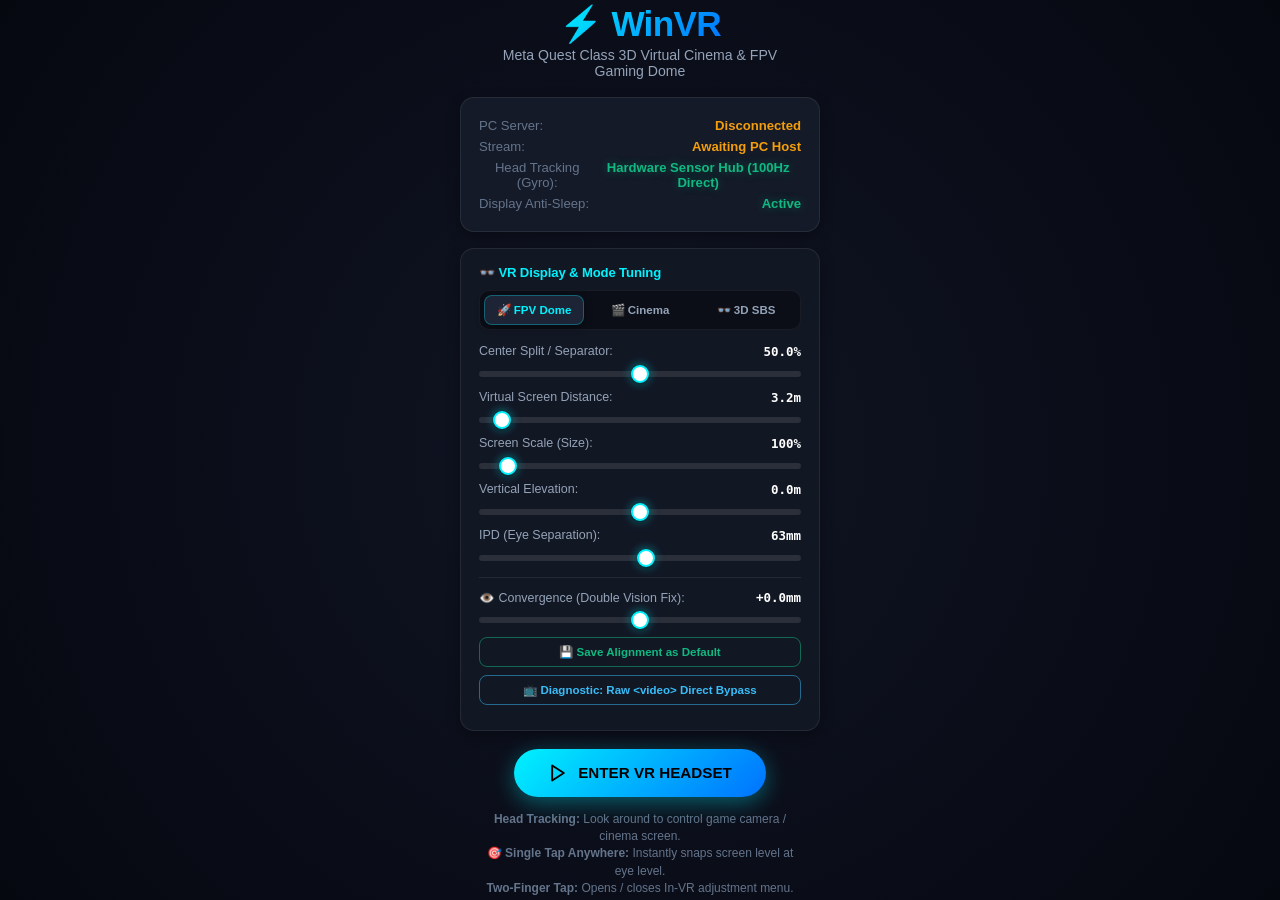
<file: web/vr.html>
<!DOCTYPE html>
<html lang="en">
<head>
    <meta charset="UTF-8">
    <meta name="viewport" content="width=device-width, initial-scale=1.0, maximum-scale=1.0, user-scalable=no, viewport-fit=cover">
    <title>WinVR Mobile - Virtual Reality Display</title>
    <link rel="stylesheet" href="vr.css">
</head>
<body>
    <canvas id="vrCanvas"></canvas>

    <!-- Active Video elements kept in DOM to permanently prevent mobile screen timeout -->
    <video id="remoteVideo" autoplay playsinline muted></video>
    <video id="wakeVideo" playsinline muted loop></video>
    <audio id="remoteAudio" autoplay></audio>

    <!-- Raw Video Direct Bypass Notification / Tap to Exit Banner -->
    <div id="rawBypassBanner">
        <span>📺 Raw &lt;video&gt; Direct Bypass Active (Tap to Return to WebGL VR)</span>
    </div>

    <div id="centerDivider"></div>

    <!-- On-Screen Recenter Hints for Left & Right Eye -->
    <div class="recenter-hint hint-left">🎯 Tap anywhere to Recenter</div>
    <div class="recenter-hint hint-right">🎯 Tap anywhere to Recenter</div>

    <!-- Start & Setup Screen -->
    <div id="overlay">
        <div class="logo-badge">⚡ WinVR</div>
        <p class="tagline">Meta Quest Class 3D Virtual Cinema & FPV Gaming Dome</p>

        <!-- Status Card -->
        <div class="status-card">
            <div class="status-row">
                <span class="status-label">PC Server:</span>
                <span id="srvStatus" class="status-value badge-waiting">Connecting...</span>
            </div>
            <div class="status-row">
                <span class="status-label">Stream:</span>
                <span id="streamStatus" class="status-value badge-waiting">Awaiting PC Host</span>
            </div>
            <div class="status-row">
                <span class="status-label">Head Tracking (Gyro):</span>
                <span id="gyroStatus" class="status-value">Ready</span>
            </div>
            <div class="status-row">
                <span class="status-label">Display Anti-Sleep:</span>
                <span id="wakeStatus" class="status-value badge-connected">Active</span>
            </div>
        </div>

        <!-- Insecure Context Warning (shown if Chrome blocks sensors on plain HTTP) -->
        <div id="secureWarning" class="warning-box">
            <strong>⚠️ Chrome Gyroscope Requirement:</strong><br>
            Android Chrome requires HTTPS to allow head-tracking sensors.<br><br>
            <strong>Recommended:</strong> Tap here to <a id="lnkSwitchHttps" href="#">Switch to Secure HTTPS (Port 8443)</a> and tap 'Advanced -> Proceed'.<br><br>
            <strong>Or Chrome Flag:</strong> In Chrome, open <code>chrome://flags/#unsafely-treat-insecure-origin-as-secure</code>, add this address, set to Enabled, and relaunch Chrome.
        </div>

        <!-- VR Settings Card -->
        <div class="calibration-box">
            <div class="calib-title">
                <span>👓 VR Display & Mode Tuning</span>
            </div>

            <!-- Mode Selector -->
            <div class="mode-toggle-group">
                <button class="mode-toggle-btn active" id="btnPhoneModeDome" data-mode="dome">🚀 FPV Dome</button>
                <button class="mode-toggle-btn" id="btnPhoneModeCinema" data-mode="cinema">🎬 Cinema</button>
                <button class="mode-toggle-btn" id="btnPhoneModeSbs" data-mode="sbs">👓 3D SBS</button>
            </div>

            <!-- Center Separator Slider -->
            <div class="calib-row">
                <div class="calib-label">
                    <span>Center Split / Separator:</span>
                    <span id="valPhoneSplit">50.0%</span>
                </div>
                <input type="range" id="rangePhoneSplit" min="40.0" max="60.0" step="0.1" value="50.0">
            </div>

            <!-- Screen Distance (Cinema) -->
            <div class="calib-row" id="rowDistance">
                <div class="calib-label">
                    <span>Virtual Screen Distance:</span>
                    <span id="valDistance">3.2m</span>
                </div>
                <input type="range" id="rangeDistance" min="1.0" max="50.0" step="0.2" value="3.2">
            </div>

            <!-- Screen Scale -->
            <div class="calib-row">
                <div class="calib-label">
                    <span>Screen Scale (Size):</span>
                    <span id="valScale">100%</span>
                </div>
                <input type="range" id="rangeScale" min="50" max="800" step="5" value="100">
            </div>

            <!-- Vertical Elevation -->
            <div class="calib-row">
                <div class="calib-label">
                    <span>Vertical Elevation:</span>
                    <span id="valElevation">0.0m</span>
                </div>
                <input type="range" id="rangeElevation" min="-1.5" max="1.5" step="0.1" value="0.0">
            </div>

            <!-- IPD -->
            <div class="calib-row">
                <div class="calib-label">
                    <span>IPD (Eye Separation):</span>
                    <span id="valIpd">63mm</span>
                </div>
                <input type="range" id="rangeIpd" min="50" max="75" step="1" value="63">
            </div>

            <!-- Double Vision Fix: Stereoscopic Convergence Alignment -->
            <div class="calib-row" style="margin-top: 12px; padding-top: 12px; border-top: 1px solid rgba(255,255,255,0.08);">
                <div class="calib-label">
                    <span>👁️ Convergence (Double Vision Fix):</span>
                    <span id="valPhoneShiftX">0.0mm</span>
                </div>
                <input type="range" id="rangePhoneShiftX" min="-30.0" max="30.0" step="0.5" value="0.0">
                <button id="btnPhoneSaveCalib" class="mode-toggle-btn" style="margin-top: 10px; width: 100%; border-color: rgba(16,185,129,0.5); color: #10b981;">💾 Save Alignment as Default</button>
                <button id="btnOverlayRawBypass" class="mode-toggle-btn" style="margin-top: 8px; width: 100%; border-color: rgba(56,189,248,0.5); color: #38bdf8;">📺 Diagnostic: Raw &lt;video&gt; Direct Bypass</button>
            </div>
        </div>

        <button id="btnEnterVR" class="btn-primary">
            <svg width="20" height="20" viewBox="0 0 24 24" fill="none" stroke="currentColor" stroke-width="2.2" stroke-linecap="round" stroke-linejoin="round">
                <polygon points="5 3 19 12 5 21 5 3"></polygon>
            </svg>
            ENTER VR HEADSET
        </button>

        <p class="hint-text">
            <strong>Head Tracking:</strong> Look around to control game camera / cinema screen.<br>
            <strong>🎯 Single Tap Anywhere:</strong> Instantly snaps screen level at eye level.<br>
            <strong>Two-Finger Tap:</strong> Opens / closes In-VR adjustment menu.
        </p>
    </div>

    <!-- Floating In-VR HUD (Duplicated for Left & Right Eye) -->
    <div id="hudContainer" class="hud-container">
        <!-- Left Eye HUD -->
        <div class="hud-eye" id="hudEyeLeft">
            <div class="hud-panel">
                <div class="hud-title">VR Display Controls</div>
                <div class="hud-diag-row" style="display: flex; gap: 4px; justify-content: space-around; font-size: 0.68rem; color: #67e8f9; background: rgba(0,0,0,0.55); border: 1px solid rgba(103,232,249,0.25); padding: 4px 6px; border-radius: 4px; margin-bottom: 8px;">
                    <span>⚡ <span class="hud-val-fps">--</span> FPS</span>
                    <span>🎯 <span class="hud-val-hz">--</span> Hz</span>
                    <span>⏱️ <span class="hud-val-rtt">--</span> ms</span>
                    <span title="Decoded Resolution">🖥️ <span class="hud-val-res">--</span></span>
                    <span title="Jitter Buffer">📦 <span class="hud-val-jb">0ms</span></span>
                    <span title="Highlight Clipping %">💥 <span class="hud-val-clip">0%</span></span>
                    <span title="Black Floor %">⬛ <span class="hud-val-floor">0%</span></span>
                </div>
                <div class="hud-btn-row">
                    <button class="hud-btn hud-btn-raw" data-action="toggle-raw-bypass" style="color: #38bdf8; border-color: rgba(56,189,248,0.5); font-weight: 600;">📺 Raw Bypass</button>
                    <button class="hud-btn" data-action="merge-in">◀ Merge In</button>
                    <button class="hud-btn" data-action="merge-out">Merge Out ▶</button>
                    <button class="hud-btn" data-action="save-calib" style="color: #10b981; border-color: rgba(16,185,129,0.4);">💾 Save</button>
                </div>
                <div class="hud-btn-row">
                    <button class="hud-btn hud-mode-btn active" data-action="mode-dome" title="Focused 135° Dome (50% higher center sharpness for racing sims)">🏎️ Sim (135°)</button>
                    <button class="hud-btn hud-mode-btn" data-action="mode-dome-wide" title="Wide 195° Dome">🌐 Wide (195°)</button>
                    <button class="hud-btn hud-mode-btn" data-action="mode-cinema">🎬 Cinema</button>
                    <button class="hud-btn hud-mode-btn" data-action="mode-sbs">👓 3D SBS</button>
                </div>
                <div class="hud-btn-row">
                    <button class="hud-btn" data-action="split-left">◀ Split L</button>
                    <button class="hud-btn" data-action="split-reset">Split 50%</button>
                    <button class="hud-btn" data-action="split-right">Split R ▶</button>
                </div>
                <div class="hud-btn-row">
                    <button class="hud-btn" data-action="recenter">🎯 Recenter View</button>
                    <button class="hud-btn" data-action="req-keyframe" style="color: #f59e0b; border-color: rgba(245,158,11,0.5);">⚡ Refresh IDR</button>
                    <button class="hud-btn" data-action="close-hud">✖ Close</button>
                </div>
                <div class="hud-btn-row">
                    <button class="hud-btn" data-action="dist-far">⤢ Push Back</button>
                    <button class="hud-btn" data-action="dist-near">⤡ Closer</button>
                    <button class="hud-btn" data-action="size-down">− Smaller</button>
                    <button class="hud-btn" data-action="size-up">+ Bigger</button>
                </div>
                <div class="hud-btn-row">
                    <button class="hud-btn" data-action="elev-up">⬆ Higher</button>
                    <button class="hud-btn" data-action="elev-down">⬇ Lower</button>
                    <button class="hud-btn hud-btn-curve active" data-action="toggle-curve">📐 Curved</button>
                </div>
            </div>
        </div>

        <!-- Right Eye HUD -->
        <div class="hud-eye" id="hudEyeRight">
            <div class="hud-panel">
                <div class="hud-title">VR Display Controls</div>
                <div class="hud-diag-row" style="display: flex; gap: 4px; justify-content: space-around; font-size: 0.68rem; color: #67e8f9; background: rgba(0,0,0,0.55); border: 1px solid rgba(103,232,249,0.25); padding: 4px 6px; border-radius: 4px; margin-bottom: 8px;">
                    <span>⚡ <span class="hud-val-fps">--</span> FPS</span>
                    <span>🎯 <span class="hud-val-hz">--</span> Hz</span>
                    <span>⏱️ <span class="hud-val-rtt">--</span> ms</span>
                    <span title="Decoded Resolution">🖥️ <span class="hud-val-res">--</span></span>
                    <span title="Jitter Buffer">📦 <span class="hud-val-jb">0ms</span></span>
                    <span title="Highlight Clipping %">💥 <span class="hud-val-clip">0%</span></span>
                    <span title="Black Floor %">⬛ <span class="hud-val-floor">0%</span></span>
                </div>
                <div class="hud-btn-row">
                    <button class="hud-btn hud-btn-raw" data-action="toggle-raw-bypass" style="color: #38bdf8; border-color: rgba(56,189,248,0.5); font-weight: 600;">📺 Raw Bypass</button>
                    <button class="hud-btn" data-action="merge-in">◀ Merge In</button>
                    <button class="hud-btn" data-action="merge-out">Merge Out ▶</button>
                    <button class="hud-btn" data-action="save-calib" style="color: #10b981; border-color: rgba(16,185,129,0.4);">💾 Save</button>
                </div>
                <div class="hud-btn-row">
                    <button class="hud-btn hud-mode-btn active" data-action="mode-dome" title="Focused 135° Dome (50% higher center sharpness for racing sims)">🏎️ Sim (135°)</button>
                    <button class="hud-btn hud-mode-btn" data-action="mode-dome-wide" title="Wide 195° Dome">🌐 Wide (195°)</button>
                    <button class="hud-btn hud-mode-btn" data-action="mode-cinema">🎬 Cinema</button>
                    <button class="hud-btn hud-mode-btn" data-action="mode-sbs">👓 3D SBS</button>
                </div>
                <div class="hud-btn-row">
                    <button class="hud-btn" data-action="split-left">◀ Split L</button>
                    <button class="hud-btn" data-action="split-reset">Split 50%</button>
                    <button class="hud-btn" data-action="split-right">Split R ▶</button>
                </div>
                <div class="hud-btn-row">
                    <button class="hud-btn" data-action="recenter">🎯 Recenter View</button>
                    <button class="hud-btn" data-action="req-keyframe" style="color: #f59e0b; border-color: rgba(245,158,11,0.5);">⚡ Refresh IDR</button>
                    <button class="hud-btn" data-action="close-hud">✖ Close</button>
                </div>
                <div class="hud-btn-row">
                    <button class="hud-btn" data-action="dist-far">⤢ Push Back</button>
                    <button class="hud-btn" data-action="dist-near">⤡ Closer</button>
                    <button class="hud-btn" data-action="size-down">− Smaller</button>
                    <button class="hud-btn" data-action="size-up">+ Bigger</button>
                </div>
                <div class="hud-btn-row">
                    <button class="hud-btn" data-action="elev-up">⬆ Higher</button>
                    <button class="hud-btn" data-action="elev-down">⬇ Lower</button>
                    <button class="hud-btn hud-btn-curve active" data-action="toggle-curve">📐 Curved</button>
                </div>
            </div>
        </div>
    </div>

    <!-- Recenter Toast Notification -->
    <div id="vrToast" class="vr-toast">Screen Centered</div>

    <script src="vr.js"></script>
</body>
</html>
</file>
<file: web/vr.css>
/* ==========================================================================
   WinVR Mobile - Virtual Reality Display & Setup Stylesheet
   Clean ergonomic interface, subtle borders, tactile controls
   ========================================================================== */

* {
    margin: 0;
    padding: 0;
    box-sizing: border-box;
    user-select: none;
    -webkit-user-select: none;
    touch-action: none;
}

body, html {
    width: 100%;
    height: 100%;
    overflow: hidden;
    background-color: #000;
    color: #fff;
    font-family: -apple-system, BlinkMacSystemFont, "Circular", "SF Pro Display", "Segoe UI", Roboto, "Helvetica Neue", sans-serif;
    -webkit-font-smoothing: antialiased;
}

#vrCanvas {
    position: absolute;
    top: 0;
    left: 0;
    width: 100vw;
    height: 100vh;
    display: block;
    z-index: 1;
    transform: translateZ(0);
    will-change: transform;
    contain: strict;
}

/* 
 * CRITICAL FIX FOR MOBILE LATENCY & SCREEN TIMEOUT:
 * #remoteVideo must be fully sized (100vw x 100vh) behind #vrCanvas.
 * If sized at 2px, mobile Chromium classifies it as off-screen/invisible,
 * throttling decode rates, buffering frames, and adding 200-300ms of lag!
 */
#remoteVideo {
    position: fixed;
    top: 0;
    left: 0;
    width: 100vw;
    height: 100vh;
    object-fit: cover;
    opacity: 0.005;
    pointer-events: none;
    z-index: 0;
}

/* Diagnostic Raw <video> Direct Bypass Mode (Direct Native Video, Zero WebGL) */
body.raw-video-mode #remoteVideo {
    opacity: 1 !important;
    z-index: 100 !important;
    object-fit: contain !important;
    pointer-events: auto !important;
    background: #000 !important;
}
body.raw-video-mode #vrCanvas {
    opacity: 0 !important;
    pointer-events: none !important;
}
body.raw-video-mode #centerDivider {
    display: none !important;
}
body.raw-video-mode .recenter-hint {
    display: none !important;
}

#rawBypassBanner {
    display: none;
    position: fixed;
    top: 14px;
    left: 50%;
    transform: translateX(-50%);
    background: rgba(10, 15, 25, 0.90);
    border: 1px solid #38bdf8;
    color: #38bdf8;
    padding: 8px 16px;
    border-radius: 20px;
    font-size: 0.80rem;
    font-weight: 600;
    z-index: 105;
    cursor: pointer;
    box-shadow: 0 4px 14px rgba(0, 0, 0, 0.6);
    backdrop-filter: blur(8px);
}
body.raw-video-mode #rawBypassBanner {
    display: flex;
    align-items: center;
    gap: 8px;
}

#wakeVideo {
    position: fixed;
    top: 0;
    left: 0;
    width: 2px;
    height: 2px;
    opacity: 0.01;
    pointer-events: none;
    z-index: 0;
}

/* Center Nose Bridge Alignment Divider */
#centerDivider {
    position: absolute;
    top: 0;
    bottom: 0;
    left: 50%;
    width: 2px;
    background: rgba(0, 242, 254, 0.35);
    transform: translateX(-50%) translateZ(0);
    will-change: left, background, box-shadow;
    z-index: 5;
    pointer-events: none;
    transition: background 0.2s cubic-bezier(0.16, 1, 0.3, 1), box-shadow 0.2s cubic-bezier(0.16, 1, 0.3, 1);
    contain: layout style;
}

#centerDivider.tuning {
    background: #00f2fe;
    box-shadow: 0 0 14px #00f2fe, 0 0 28px #00f2fe;
}

#centerDivider::before, #centerDivider::after {
    content: '';
    position: absolute;
    left: -4px;
    width: 10px;
    height: 10px;
    border-radius: 50%;
    background: #00f2fe;
    box-shadow: 0 0 10px #00f2fe;
}

#centerDivider::before { top: 24px; }
#centerDivider::after { bottom: 24px; }

/* Subtle on-screen Recenter Hints */
.recenter-hint {
    position: absolute;
    bottom: 24px;
    background: rgba(10, 14, 22, 0.75);
    border: 1px solid rgba(0, 242, 254, 0.25);
    color: #00f2fe;
    padding: 6px 14px;
    border-radius: 9999px;
    font-size: 0.72rem;
    font-weight: 600;
    pointer-events: none;
    z-index: 6;
    transform: translateX(-50%) translateZ(0);
    will-change: transform, opacity;
    opacity: 0.7;
    transition: opacity 0.25s ease;
    contain: content;
}

.hint-left { left: 25%; }
.hint-right { left: 75%; }

/* ==========================================================================
   Starting Setup Overlay Screen
   ========================================================================== */
#overlay {
    position: absolute;
    inset: 0;
    z-index: 100;
    background: radial-gradient(circle at center, #101524 0%, #060810 100%);
    display: flex;
    flex-direction: column;
    align-items: center;
    justify-content: center;
    padding: 24px 20px;
    text-align: center;
    overflow-y: auto;
    -webkit-overflow-scrolling: touch;
    transform: translateZ(0);
}

.logo-badge {
    background: linear-gradient(135deg, #00f2fe 0%, #0072ff 100%);
    -webkit-background-clip: text;
    -webkit-text-fill-color: transparent;
    font-size: 2.2rem;
    font-weight: 800;
    letter-spacing: -0.02em;
    margin-bottom: 2px;
}

.tagline {
    color: #94a3b8;
    font-size: 0.88rem;
    margin-bottom: 18px;
    max-width: 320px;
}

/* Status Card */
.status-card {
    background: #141a28;
    border: 1px solid rgba(255, 255, 255, 0.08);
    border-radius: 14px;
    padding: 14px 18px;
    margin-bottom: 16px;
    width: 100%;
    max-width: 360px;
    contain: content;
    box-shadow: 0 4px 14px rgba(0, 0, 0, 0.3);
}

.status-row {
    display: flex;
    justify-content: space-between;
    align-items: center;
    margin: 6px 0;
    font-size: 0.82rem;
}

.status-label {
    color: #64748b;
}

.status-value {
    font-weight: 600;
    font-size: 0.82rem;
}

.badge-connected {
    color: #10b981;
    text-shadow: 0 0 10px rgba(16, 185, 129, 0.4);
}

.badge-waiting {
    color: #f59e0b;
}

/* Warning Card */
.warning-box {
    background: rgba(255, 56, 92, 0.1);
    border: 1px solid rgba(255, 56, 92, 0.35);
    border-radius: 12px;
    padding: 12px 14px;
    margin-bottom: 16px;
    max-width: 360px;
    text-align: left;
    font-size: 0.78rem;
    color: #fca5a5;
    line-height: 1.45;
    display: none;
    contain: content;
}

.warning-box.visible {
    display: block;
}

.warning-box strong {
    color: #ff385c;
}

.warning-box a {
    color: #00f2fe;
    text-decoration: underline;
    font-weight: 600;
}

/* Calibration Container Box */
.calibration-box {
    background: #121724;
    border: 1px solid rgba(255, 255, 255, 0.08);
    border-radius: 14px;
    padding: 16px 18px;
    margin-bottom: 18px;
    width: 100%;
    max-width: 360px;
    text-align: left;
    contain: content;
    box-shadow: 0 4px 14px rgba(0, 0, 0, 0.3);
}

.calib-title {
    font-size: 0.82rem;
    font-weight: 700;
    color: #00f2fe;
    margin-bottom: 10px;
    display: flex;
    justify-content: space-between;
    letter-spacing: -0.01em;
}

.mode-toggle-group {
    display: flex;
    gap: 6px;
    margin-bottom: 14px;
    background: #0b0e17;
    padding: 4px;
    border-radius: 10px;
    border: 1px solid rgba(255, 255, 255, 0.06);
}

.mode-toggle-btn {
    flex: 1;
    padding: 7px 4px;
    background: transparent;
    border: 1px solid transparent;
    color: #94a3b8;
    border-radius: 8px;
    font-size: 0.72rem;
    font-weight: 600;
    cursor: pointer;
    text-align: center;
    transition: all 0.15s ease;
}

.mode-toggle-btn.active {
    background: #1c2436;
    border-color: rgba(0, 242, 254, 0.3);
    color: #00f2fe;
    box-shadow: 0 2px 8px rgba(0, 0, 0, 0.4);
}

.calib-row {
    margin: 9px 0;
}

.calib-label {
    display: flex;
    justify-content: space-between;
    font-size: 0.78rem;
    color: #94a3b8;
    margin-bottom: 4px;
}

.calib-label span:last-child {
    color: #fff;
    font-family: ui-monospace, SFMono-Regular, Menlo, Monaco, Consolas, monospace;
    font-weight: 600;
}

input[type="range"] {
    width: 100%;
    height: 6px;
    background: rgba(255, 255, 255, 0.1);
    border-radius: 3px;
    outline: none;
    -webkit-appearance: none;
    touch-action: pan-y;
}

input[type="range"]::-webkit-slider-thumb {
    -webkit-appearance: none;
    width: 18px;
    height: 18px;
    border-radius: 50%;
    background: #fff;
    box-shadow: 0 1px 4px rgba(0, 0, 0, 0.6), 0 0 10px rgba(0, 242, 254, 0.6);
    border: 2px solid #00f2fe;
    cursor: pointer;
}

/* Primary Enter VR Button */
.btn-primary {
    background: linear-gradient(135deg, #00f2fe 0%, #0072ff 100%);
    border: none;
    color: #000;
    padding: 14px 34px;
    font-size: 0.95rem;
    font-weight: 700;
    border-radius: 9999px;
    cursor: pointer;
    box-shadow: 0 6px 22px rgba(0, 242, 254, 0.35);
    transition: all 0.2s cubic-bezier(0.16, 1, 0.3, 1);
    display: flex;
    align-items: center;
    gap: 10px;
    margin-bottom: 14px;
    transform: translateZ(0);
}

.btn-primary:active {
    transform: scale(0.97) translateZ(0);
}

.hint-text {
    font-size: 0.75rem;
    color: #64748b;
    max-width: 320px;
    line-height: 1.45;
}

/* In-VR Floating HUD (Duplicated for Left & Right Eye) */
.hud-container {
    position: absolute;
    inset: 0;
    pointer-events: none;
    z-index: 10;
    display: none;
    transform: translateZ(0);
}

.hud-container.visible {
    display: flex;
}

.hud-eye {
    width: 50%;
    height: 100%;
    position: relative;
    display: flex;
    align-items: center;
    justify-content: center;
}

.hud-panel {
    background: rgba(14, 18, 28, 0.92);
    border: 1px solid rgba(0, 242, 254, 0.35);
    border-radius: 16px;
    padding: 14px 16px;
    backdrop-filter: blur(14px);
    -webkit-backdrop-filter: blur(14px);
    display: flex;
    flex-direction: column;
    gap: 8px;
    transform: scale(0.85) translateZ(0);
    will-change: transform;
    box-shadow: 0 8px 32px rgba(0, 0, 0, 0.8);
    pointer-events: auto;
    contain: content;
}

.hud-title {
    font-size: 0.82rem;
    font-weight: 700;
    color: #00f2fe;
    text-transform: uppercase;
    letter-spacing: 0.05em;
    text-align: center;
}

.hud-btn-row {
    display: flex;
    gap: 6px;
    justify-content: center;
}

.hud-btn {
    background: rgba(255, 255, 255, 0.08);
    border: 1px solid rgba(255, 255, 255, 0.12);
    color: #fff;
    padding: 7px 12px;
    border-radius: 8px;
    font-size: 0.74rem;
    font-weight: 600;
    cursor: pointer;
    transition: background 0.15s ease;
    transform: translateZ(0);
}

.hud-btn.active {
    background: #0072ff;
    border-color: #00f2fe;
}

.hud-btn:active {
    transform: scale(0.96) translateZ(0);
}

/* Toast */
.vr-toast {
    position: absolute;
    bottom: 30px;
    left: 50%;
    transform: translateX(-50%) translateZ(0);
    will-change: transform, opacity;
    background: rgba(14, 18, 28, 0.92);
    border: 1px solid rgba(0, 242, 254, 0.5);
    color: #00f2fe;
    padding: 8px 22px;
    border-radius: 9999px;
    font-size: 0.82rem;
    font-weight: 600;
    z-index: 20;
    pointer-events: none;
    opacity: 0;
    transition: opacity 0.22s cubic-bezier(0.16, 1, 0.3, 1);
    contain: content;
    box-shadow: 0 4px 20px rgba(0, 0, 0, 0.6);
}

.vr-toast.show {
    opacity: 1;
}
</file>
